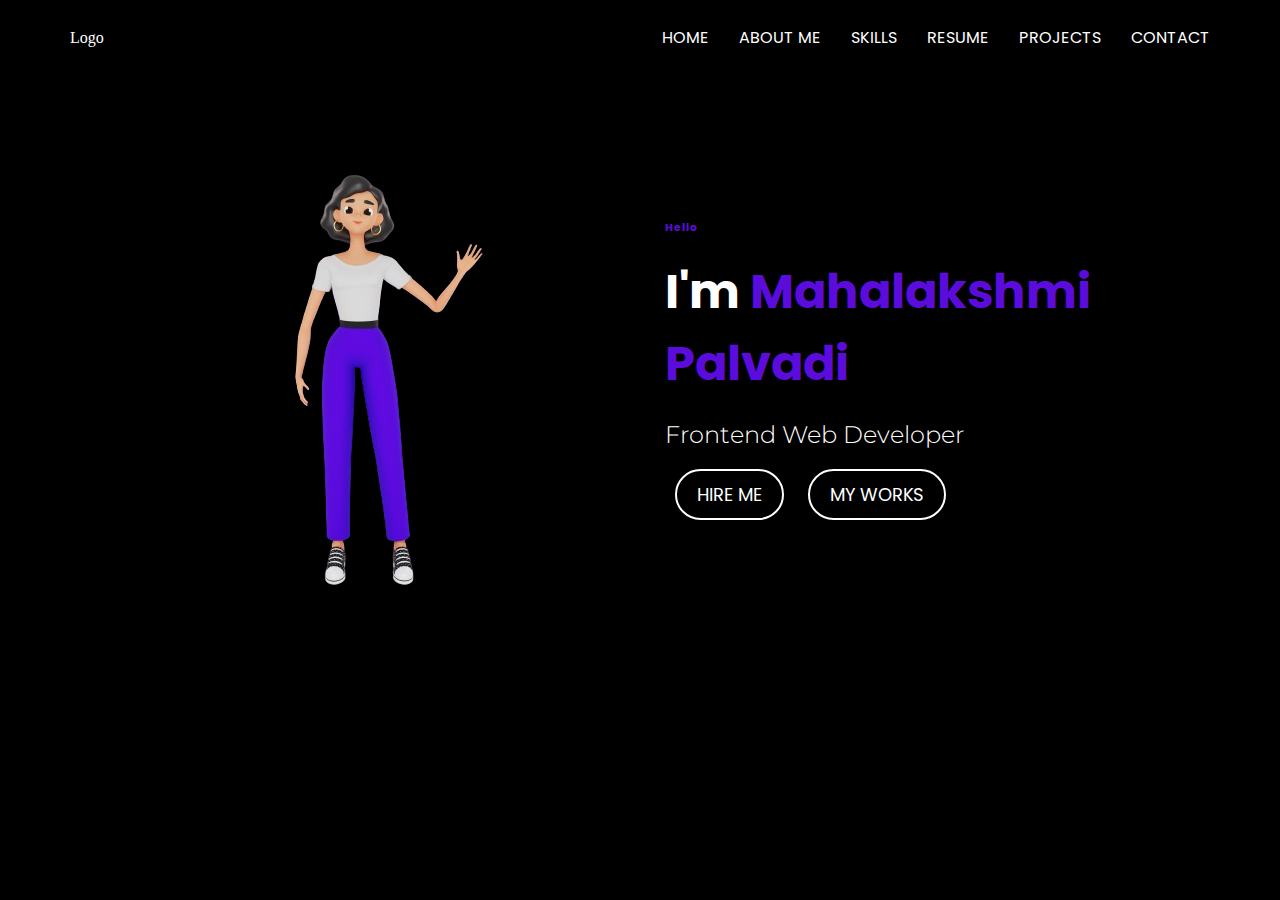
<file: index.html>
<!DOCTYPE html>
<html lang="en">
<head>
  <meta charset="UTF-8">
  <meta name="viewport" content="width=device-width, initial-scale=1.0">
  <link rel="stylesheet" href="styles.css">
  <title>Portifolio||Mahalakshmi</title>
  <link rel="stylesheet" href="https://cdnjs.cloudflare.com/ajax/libs/font-awesome/6.6.0/css/all.min.css" integrity="sha512-Kc323vGBEqzTmouAECnVceyQqyqdsSiqLQISBL29aUW4U/M7pSPA/gEUZQqv1cwx4OnYxTxve5UMg5GT6L4JJg==" crossorigin="anonymous" referrerpolicy="no-referrer" />
</head>
<body>
  <!-- <div class="container"> -->
    <div class="nav">
      <a href="#" class="logo">Logo</a>
      <input type="checkbox" id="toggle">
      <label for="toggle"><i class="fa-solid fa-bars"></i></label>
      <ul class="list">
        <li><a href="index.html">HOME</a></li>
        <li><a href="about.html">ABOUT ME</a></li>
        <li><a href="skills.html">SKILLS</a></li>
        <li><a href="resume.html">RESUME</a></li>
        <li><a href="about.html">PROJECTS</a></li>
        <li><a href="about.html">CONTACT</a></li>
      </ul>
    </div>


    <div class="container1">
      <div id="images">
        <img height="600px" src="./assets/7364695-removebg-preview.png" alt="img1">
      </div>
      <div id="text">
        <h6>Hello</h6>
        <h1>
          <font color="#FFFFFF">I'm </font>
          Mahalakshmi <br>
          Palvadi
        </h1>
        
        <h2>Frontend Web Developer</h2>
        <button>HIRE ME</button>
        <button>MY WORKS</button>
  
      </div>

    </div>
   


  <!-- </div> -->
  
</body>
</html>
</file>
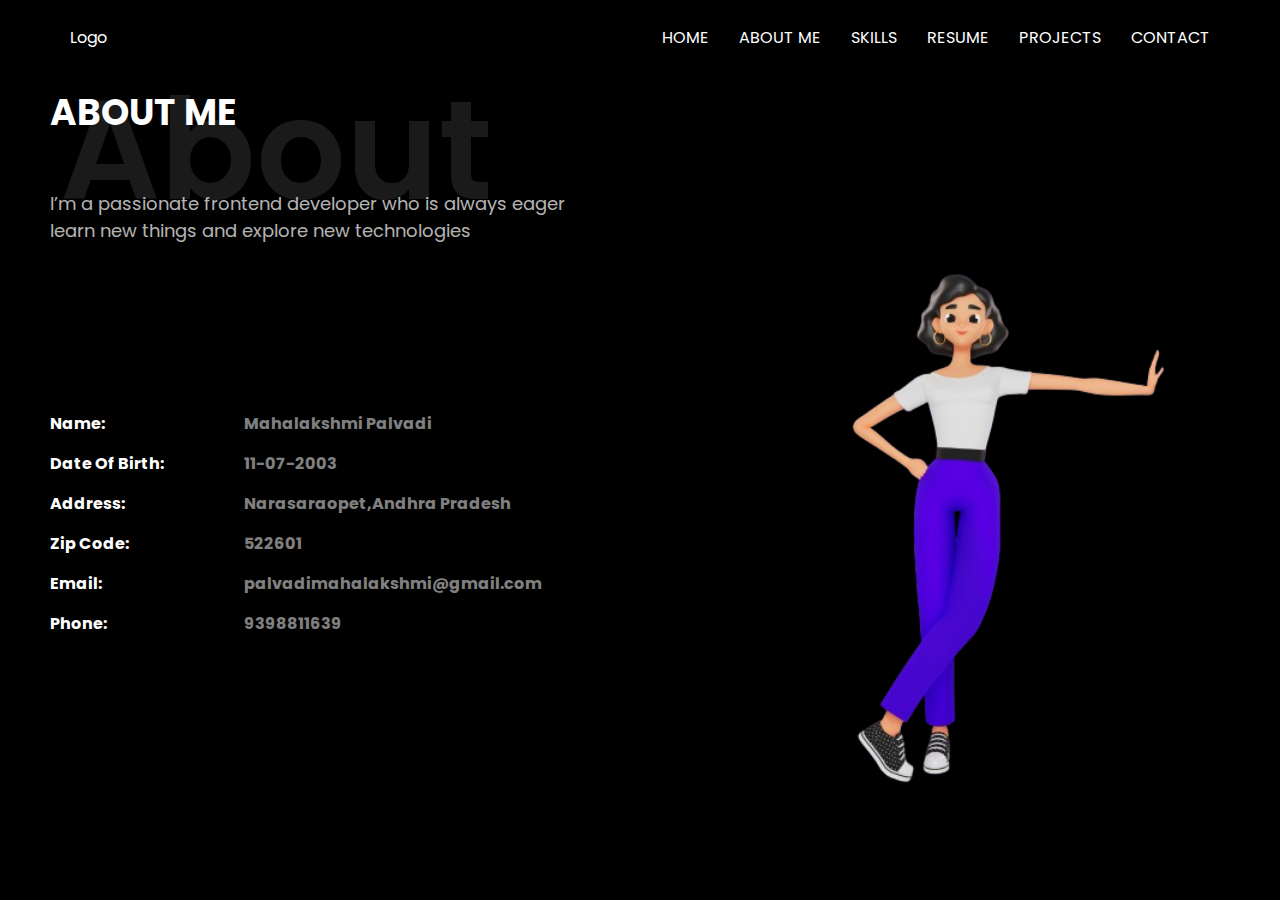
<file: about.html>
<!DOCTYPE html>
<html lang="en">
  <head>
    <meta charset="UTF-8" />
    <meta name="viewport" content="width=device-width, initial-scale=1.0" />
    <title>About Me</title>
    <link rel="stylesheet" href="about.css" />
  </head>
  <body>
    <div class="nav">
      <a href="#" class="logo">Logo</a>
      <input type="checkbox" id="toggle" />
      <label for="toggle"><i class="fa-solid fa-bars"></i></label>
      <ul class="list">
        <li><a href="index.html">HOME</a></li>
        <li><a href="about.html">ABOUT ME</a></li>
        <li><a href="skills.html">SKILLS</a></li>
        <li><a href="resume.html">RESUME</a></li>
        <li><a href="about.html">PROJECTS</a></li>
        <li><a href="about.html">CONTACT</a></li>
      </ul>
    </div>

    <div class="container">
      <span class="head">
        <h2>ABOUT ME</h2>
        <h1>About</h1>
        <p>
          I’m a passionate frontend developer who is always eager <br />
          learn new things and explore new technologies
        </p>
      </span>
      <div class="s-container">
        <div class="details">
          <div>
            <h4>Name:</h4>
            <h4>Date Of Birth:</h4>
            <h4>Address:</h4>
            <h4>Zip Code:</h4>
            <h4>Email:</h4>
            <h4>Phone:</h4>
          </div>

          <div id="d1">
            <h4>Mahalakshmi Palvadi</h4>
            <h4>11-07-2003</h4>
            <h4>Narasaraopet,Andhra Pradesh</h4>
            <h4>522601</h4>
            <h4>palvadimahalakshmi@gmail.com</h4>
            <h4>9398811639</h4>
          </div>
        </div>
        <span class="img-sec">
          <img
            height="600px"
            src="./assets/7358389-removebg-preview.png"
            alt="img1"
          />
        </span>
      </div>
    </div>
  </body>
</html>
</file>
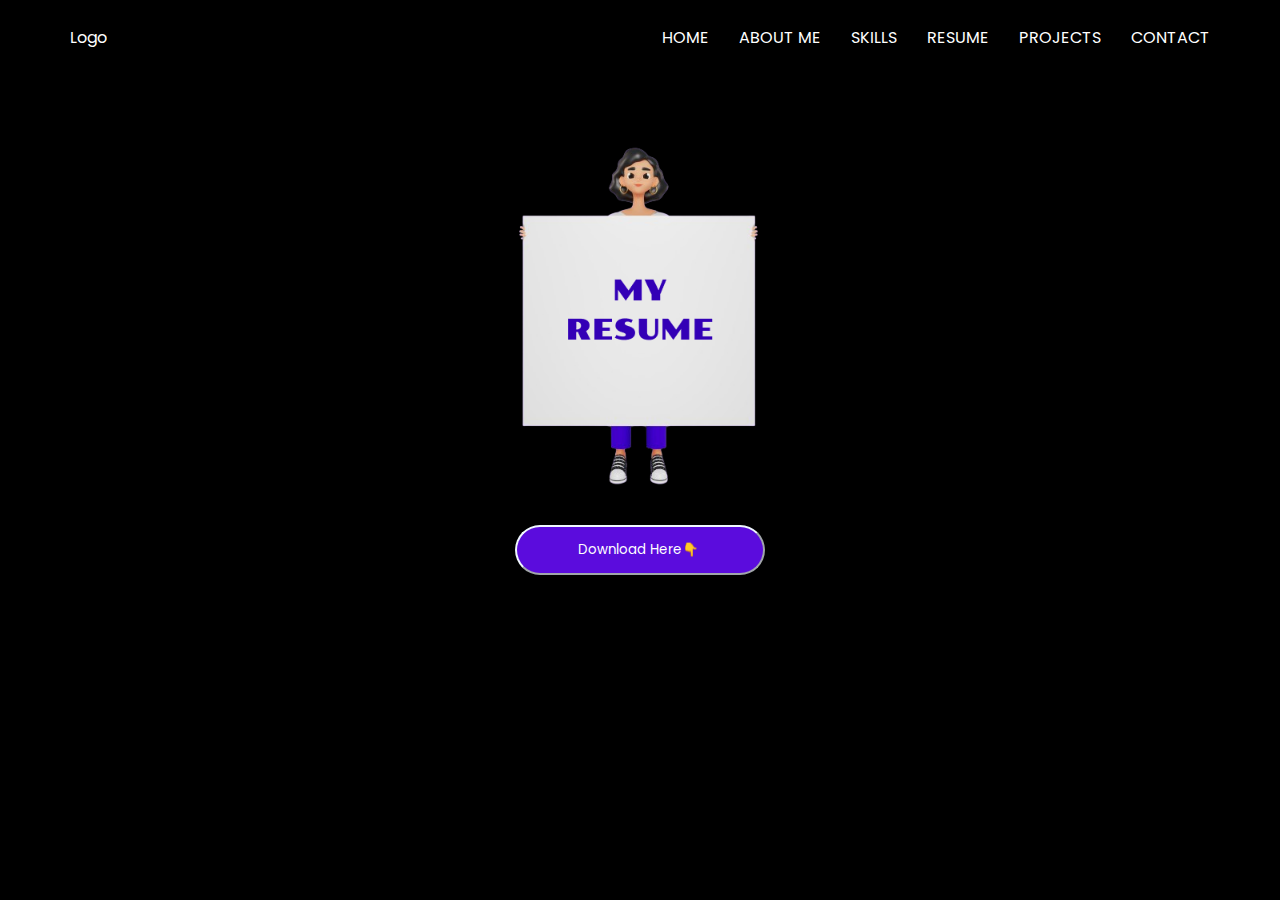
<file: resume.html>
<!DOCTYPE html>
<html lang="en">
<head>
    <meta charset="UTF-8">
    <meta name="viewport" content="width=device-width, initial-scale=1.0">
    <title>My Resume</title>
    <link rel="stylesheet" href="resume.css">
</head>
<body>
    <div class="nav">
        <a href="#" class="logo">Logo</a>
        <input type="checkbox" id="toggle" />
        <label for="toggle"><i class="fa-solid fa-bars"></i></label>
        <ul class="list">
          <li><a href="index.html">HOME</a></li>
          <li><a href="about.html">ABOUT ME</a></li>
          <li><a href="skills.html">SKILLS</a></li>
          <li><a href="resume.html">RESUME</a></li>
          <li><a href="about.html">PROJECTS</a></li>
          <li><a href="about.html">CONTACT</a></li>
        </ul>
      </div>
    <div class="container">
        <img src="./assets/Group 8.png" >
        <!-- <button><a href="https://drive.google.com/drive/folders/1PmmBSVGzuoS_TvBbu2oSq1sjoy0NEQuJ?usp=drive_link" target="_blank">Download Here👇</a></button> -->
        <input type="button" value="Download Here👇 " onclick="window.open('https://drive.google.com/drive/folders/1PmmBSVGzuoS_TvBbu2oSq1sjoy0NEQuJ?usp=drive_link')" />
    </div>
   
    
</body>
</html>
</file>
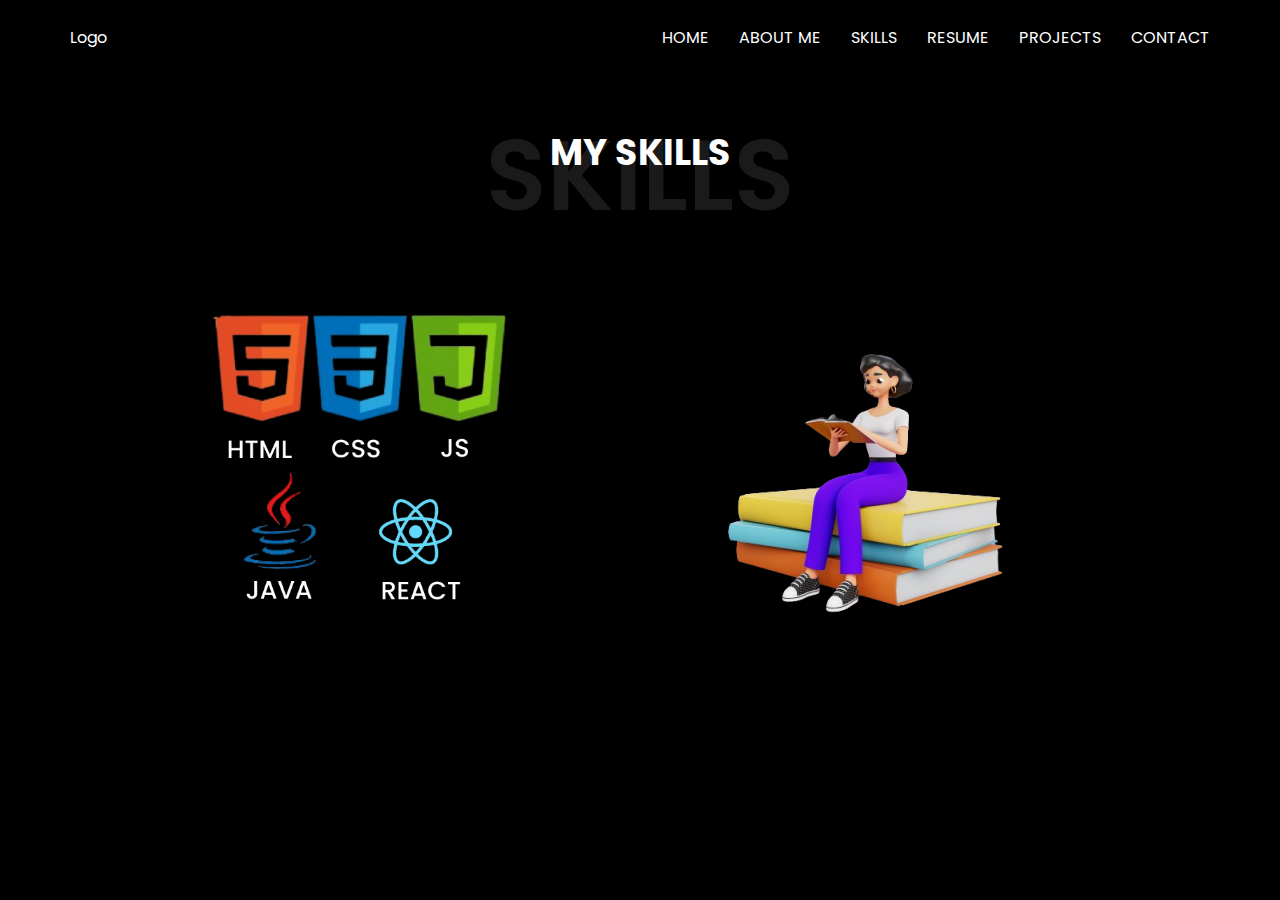
<file: skills.html>
<!DOCTYPE html>
<html lang="en">
<head>
    <meta charset="UTF-8">
    <meta name="viewport" content="width=\, initial-scale=1.0">
    <link rel="stylesheet" href="skills.css">
    <title>My Skills</title>
</head>
<body>
    <div class="nav">
        <a href="#" class="logo">Logo</a>
        <input type="checkbox" id="toggle" />
        <label for="toggle"><i class="fa-solid fa-bars"></i></label>
        <ul class="list">
          <li><a href="index.html">HOME</a></li>
          <li><a href="about.html">ABOUT ME</a></li>
          <li><a href="skills.html">SKILLS</a></li>
          <li><a href="resume.html">RESUME</a></li>
          <li><a href="about.html">PROJECTS</a></li>
          <li><a href="about.html">CONTACT</a></li>
        </ul>
      </div>

     <div class="container">
        <span id="text">
            <h2>MY SKILLS</h2>
            <h1>SKILLS</h1>
        </span>

        <div class="body-section">
            <img class="img1" height="300px"  src="./assets/Slogo.png" alt="#">
            <img class="img2" height="400px"  src="./assets/7330643-removebg-preview.png" alt="#">

        </div>


     </div>
     
      

    
</body>
</html>
</file>
<file: styles.css>
@import url('https://fonts.googleapis.com/css2?family=Poppins:ital,wght@0,100;0,200;0,300;0,400;0,500;0,600;0,700;0,800;0,900;1,100;1,200;1,300;1,400;1,500;1,600;1,700;1,800;1,900&display=swap');
@import url('https://fonts.googleapis.com/css2?family=Montserrat:ital,wght@0,100..900;1,100..900&display=swap');

*{
    background-color: black;
    color: white;
    overflow: hidden;
    margin: 0;
    padding: 0;
    box-sizing: border-box;
    
   
}
.nav{
    display: flex;
    justify-content: space-between;
    background-color: black;
    padding: 25px 70px;
    flex-wrap: wrap;
    align-items: center;
}


.list{
    display: flex;
    gap: 30px;
    
      
}
li{
    list-style: none;
    font-family: 'Poppins';
}
a{
    text-decoration: none;
    font-size: 16px;
    color: #FFFFFF;
}
#toggle,label{
    display: none;
}
.container1{
    display: flex;
    align-items: center;
    justify-content: space-between; 
    margin: 50px 100px;
}
#images {
    flex: 1; 
    display: flex;
    justify-content: center; 
}
#images img {
    height: auto;
    max-height: 600px; 
    width: auto; 
    max-width: 100%; 
}

#text {
    flex: 1;
    text-align: left; 
    margin-left: 50px; 
    max-width: 50%; 
}




button{
    border-radius: 40px;
    background-color: black;
    padding: 10px 20px; 
    border: 2px solid white;
    font-family: 'Poppins';
    margin: 10px; 
    cursor: pointer;
    color: white;
    font-size: 18px; 
   
   
}
h1,h6{
    font-family: 'Poppins';
   
}
h2{
    font-family: 'Montserrat';
    font-weight: 300;
    margin: 10px 0;
}
h6{
    color: #5B0CDD;
    margin-bottom: 20px;
}
h1{
    color: #5B0CDD;
    font-size: 48px; 
    margin-bottom: 20px; 
}

button:hover{
    background-color: #5B0CDD;
}
a:hover {
    color: #5B0CDD;
}

@media(max-width:580px){
    .list{
        width: 100%;
        flex-direction: column;
        align-items: center;
        display: none;
      

    }
    label{
        display: block;
    }
    #toggle:checked~.list{
        display: flex;
    }
    .container1 {
        flex-direction: column;
        margin: 20px;
    }

    #text {
        max-width: 100%;
        text-align: center;
    }


/* @import url('https://fonts.googleapis.com/css2?family=Poppins:ital,wght@0,100;0,200;0,300;0,400;0,500;0,600;0,700;0,800;0,900;1,100;1,200;1,300;1,400;1,500;1,600;1,700;1,800;1,900&display=swap');
@import url('https://fonts.googleapis.com/css2?family=Montserrat:ital,wght@0,100..900;1,100..900&display=swap');

*{
    background-color: black;
    color: white;
    overflow: hidden;
   
}
.container{
    display: flex;
    flex-direction: column;
    flex-wrap: wrap;
   
}
.container1{
    display: flex;
    align-items: center;
    margin: 50px;
  
}
ul{
    list-style: none;
    display: flex;
    gap: 30px;
    font-family: 'Poppins';
    justify-content:right;
    
    
}


button{
    border-radius: 40px;
    background-color: black;
    padding: 10px;
    border-color: white;
    font-family: 'Poppins';
    margin: 5px;
   
}
h1,h6{
    font-family: 'Poppins';
   
}
h2{
    font-family: 'Montserrat';
    font-weight: 300;
}
h6{
    color: #5B0CDD;
}
h1{
    color: #5B0CDD;
}
li:hover{
    color: #5B0CDD;
}
button:hover{
    background-color: #5B0CDD;
>>>>>>> 80039d4275090f91c7da70730a5f8393b0cf63f3
} */
</file>
<file: about.css>
@import url('https://fonts.googleapis.com/css2?family=Poppins:wght@400;600&display=swap');

* {
    margin: 0;
    padding: 0;
    box-sizing: border-box;
    font-family: 'Poppins', sans-serif;
    color: white;
    overflow: hidden;
}

body {
    background-color: black;
}

.nav {
    display: flex;
    justify-content: space-between;
    background-color: black;
    padding: 25px 70px;
    flex-wrap: wrap;
}
#toggle,label{
    display: none;
}

.list {
    display: flex;
    gap: 30px;
}

li {
    list-style: none;
}

a {
    text-decoration: none;
    font-size: 16px;
    color: white;
}

a:hover {
    color: #5B0CDD;
}


.container {
    margin-left: 50px;
    padding: 0; /* Adjust or remove if necessary */
}

.head {

    position: relative;
    height: fit-content;
}

h1 {
    opacity: 0.1;
    font-size: 140px;
    position: absolute;
    top: -50px;
    left: 10px;
    font-weight: 600;
}

h2 {
    position: relative;
    z-index: 2;
    font-size: 36px;
    color: white;
}
h1, h2 {
    margin-top: 10px;
    margin-bottom: 0;
}
.container, .head {
    min-height: auto; /
}

p {
    opacity: 0.7;
    font-size: 18px;
    margin-top: 50px;
}


.details {
    display: flex;
    justify-content: space-between;
    gap: 20px;
    width: 40%;
    font-weight: lighter;
    line-height: 40px;
}

.labels h4, .info h4 {
    margin-bottom: 15px;
    font-weight: 600;
}

#d1 {
    opacity: 50%;
}

.img-sec {
    width: 55%;
    display: flex;
    justify-content: flex-end;
    
}

.s-container {
    width: 100%;
    display: flex;
    /* gap: 10px; */
    align-items: center;
    justify-content: space-between;
    margin-top: 0;
    padding-bottom: 0;
    position: relative; 
    top: -20px; 
}

img {
    max-height: 70vh; 
    max-width: 100%;
    object-fit:fill; 
    display: block;
    margin: 0;
    padding: 0;
}






@media(max-width: 768px) {
    .s-container {
        flex-direction: column;
        align-items: flex-start;
    }

    .details, .img-sec {
        width: 100%;
        text-align: left;
    }

    img {
        margin-top: 30px;
    }
}
</file>
<file: resume.css>
@import url('https://fonts.googleapis.com/css2?family=Poppins:wght@400;600&display=swap');

* {
    margin: 0;
    padding: 0;
    box-sizing: border-box;
    font-family: 'Poppins', sans-serif;
    color: white;
    overflow: hidden;
}

body {
    background-color: black;
}

.nav {
    display: flex;
    justify-content: space-between;
    background-color: black;
    padding: 25px 70px;
    flex-wrap: wrap;
}
#toggle,label{
    display: none;
}

.list {
    display: flex;
    gap: 30px;
}

li {
    list-style: none;
}

a {
    text-decoration: none;
    font-size: 16px;
    color: white;
}

a:hover {
    color: #5B0CDD;
}
.container{
    display: flex;
    flex-direction: column;
    justify-content: center;
    align-items: center;
    justify-content: space-between;
    gap: 15px;
}
img{
    width: 400px;
    height: 400px;
     margin-top: 35px; 
    }
input{
    background-color: #5B0CDD;
    width: 250px;
    height: 50px;
    border-radius: 40px;
    border-color: aliceblue;
}
input:hover{
   
    background-color: black;
    color:#5B0CDD

}
</file>
<file: skills.css>
@import url('https://fonts.googleapis.com/css2?family=Poppins:wght@400;600&display=swap');

*{
    margin: 0;
    padding: 0;
    box-sizing: border-box;
    font-family: 'Poppins', sans-serif;
    color: white;
    overflow: hidden;

}
body{
    background-color: black;
}
.nav {
    display: flex;
    justify-content: space-between;
    background-color: black;
    padding: 25px 70px;
    flex-wrap: wrap;
}
#toggle,label{
    display: none;
}

.list {
    display: flex;
    gap: 30px;
}

li {
    list-style: none;
}

a {
    text-decoration: none;
    font-size: 16px;
    color: white;
}

a:hover {
    color: #5B0CDD;
}
h1 {
    opacity: 0.1;
    font-size: 100px;
    font-weight: 600;
    margin-top: -80px;
    
}

h2 {
    
    z-index: 1;
    font-size: 36px;
    color: white;
    margin-bottom: 0px;
    margin-top: 50px;
}
span{
    text-align: center;
    display: flex;
    flex-direction: column;
   
    
}

.body-section{
    display: flex;
    justify-content: center;
    align-items: center;
    

}
.body-section img {
    margin: 0 80px; 
}
</file>
